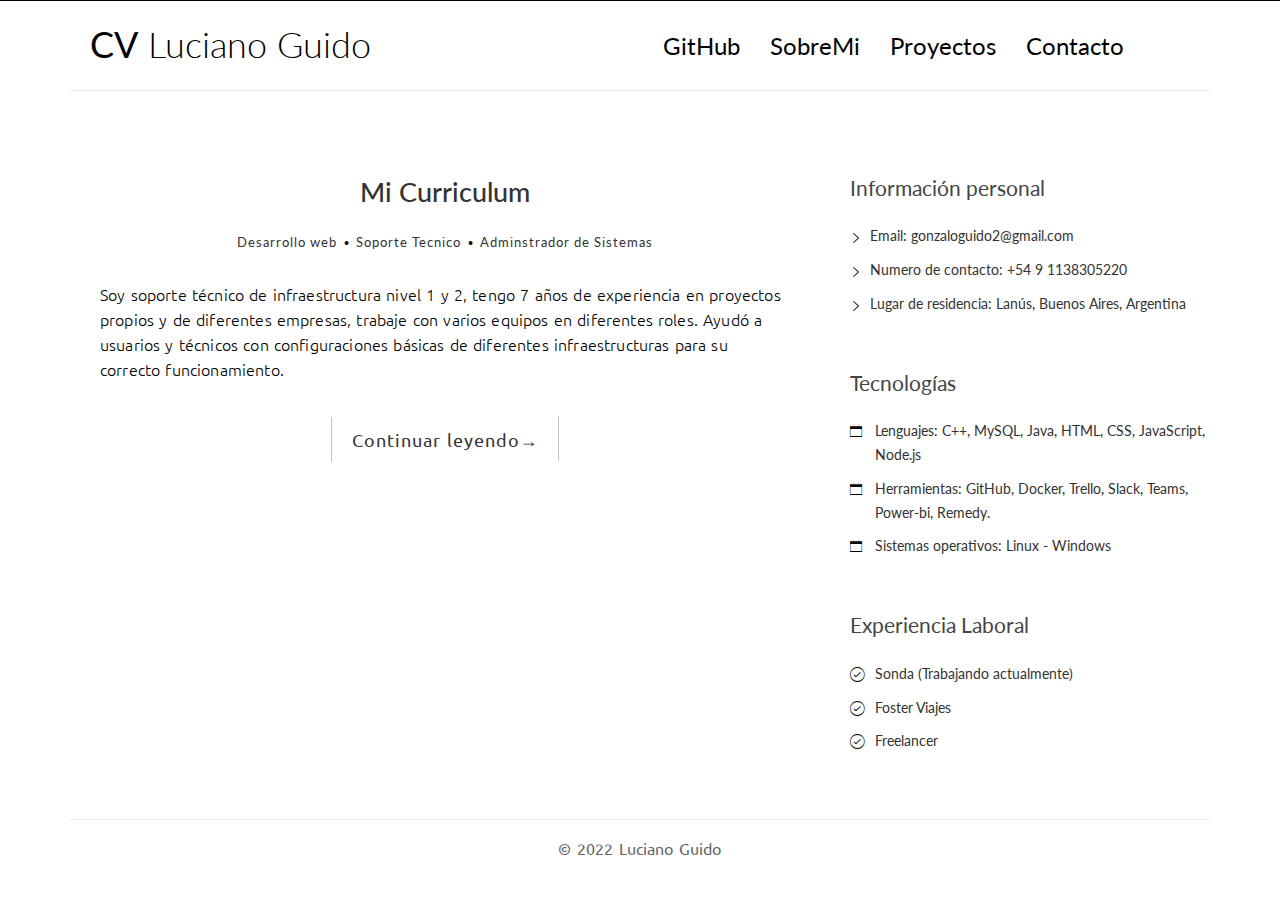
<file: index.html>
<!DOCTYPE html>
<html>
	<head>
		<title>CV LGG</title>

		<!-- meta -->
		<meta charset="UTF-8">
	    <meta name="viewport" content="width=device-width, initial-scale=1">

	    <!-- css -->
		<link rel="stylesheet" href="css/bootstrap.min.css">
		<link rel="stylesheet" href="css/ionicons.min.css">
		<link rel="stylesheet" href="css/pace.css">
	    <link rel="stylesheet" href="css/custom.css">

	    <!-- js -->
	    <script src="js/jquery-2.1.3.min.js"></script>
	    <script src="js/bootstrap.min.js"></script>
	    <script src="js/pace.min.js"></script>
	    <script src="js/modernizr.custom.js"></script>
	</head>

	<body>
		<div class="container">	
			<header id="site-header">
				<div class="row">
					<div class="col-md-4 col-sm-5 col-xs-8">
						<div class="logo">
							<h1><a href="index.html"><b>CV</b> Luciano Guido</a></h1>
						</div>
					</div><!-- col-md-4 -->
					<div class="col-md-8 col-sm-7 col-xs-4">
						<nav class="main-nav" role="navigation">
							<div class="navbar-header">
  								<button type="button" id="trigger-overlay" class="navbar-toggle">
    								<span class="ion-navicon"></span>
  								</button>
							</div>

							<div class="collapse navbar-collapse" id="bs-example-navbar-collapse-1">
  								<ul class="nav navbar-nav navbar-right">
    								<li class="cl-effect-11"><a href="https://github.com/gon-alt" data-hover="GitHub"><b>GitHub</b></a></li>
    								<li class="cl-effect-11"><a href="about.html" data-hover="SobreMi"><b>SobreMi</b></a></li>
    								<li class="cl-effect-11"><a href="aboutProjects.html" data-hover="Proyectos"><b>Proyectos</b></a></li>
    								<li class="cl-effect-11"><a href="contact.html" data-hover="Contacto	"><b>Contacto</b></a></li>
  								</ul>
							</div><!-- /.navbar-collapse -->
						</nav>
						<!-- <div id="header-search-box">
							<a id="search-menu" href="#"><span id="search-icon" class="ion-ios-search-strong"></span></a>
							<div id="search-form" class="search-form">
								<form role="search" method="get" id="searchform" action="#">
									<input type="search" placeholder="Search" required>
									<button type="submit"><span class="ion-ios-search-strong"></span></button>
								</form>				
							</div>
						</div>
					</div>col-md-8 -->
				</div>
			</header>
		</div>

		<div class="content-body">
			<div class="container">
				<div class="row">
					<main class="col-md-8">
						<article class="post post-1">
							<header class="entry-header">
								<h1 class="entry-title">
									<a href="https://docs.google.com/document/d/1JE4OhmYmUxT4Vm6RSv_ItswEszJUUkCM/edit">Mi Curriculum </a>
								</h1>
								<div class="entry-meta">
									<span class="post-category"><a href="#">Desarrollo web</a></span>
														
									<span class="post-author"><a href="#">Soporte Tecnico</a></span>
			
									<span class="comments-link"><a href="#">Adminstrador de Sistemas</a></span>
								</div>
							</header>
							<div class="entry-content clearfix">
								<p>Soy soporte técnico de infraestructura nivel 1 y 2, tengo 7 años de experiencia en proyectos propios y de diferentes empresas, trabaje con varios equipos en diferentes roles. 
									Ayudó a usuarios y técnicos con configuraciones básicas de diferentes infraestructuras para su correcto funcionamiento.</p>
								<div class="read-more cl-effect-14">
									<a href="about.html" class="more-link">Continuar leyendo<span class="meta-nav">→</span></a>
								</div>
							</div>
						</article>

						<!-- <article class="post post-2">
							<header class="entry-header">
								<h1 class="entry-title">
									<a href="single.html">Adaptive Vs. Responsive Layouts And Optimal Text Readability</a>
								</h1>
								<div class="entry-meta">
									<span class="post-category"><a href="#">Web Design</a></span>
			
									<span class="post-date"><a href="#"><time class="entry-date" datetime="2012-11-09T23:15:57+00:00">February 2, 2013</time></a></span>
			
									<span class="post-author"><a href="#">Albert Einstein</a></span>
			
									<span class="comments-link"><a href="#">4 Comments</a></span>
								</div>
							</header>
							<div class="entry-content clearfix">
								<p>Responsive web design offers us a way forward, finally allowing us to design for the ebb and flow of things. There are many variations of passages of Lorem Ipsum available, but the majority have suffered alteration in some form, by injected humour, or randomised words which don’t look even slightly.</p>
								<div class="read-more cl-effect-14">
									<a href="single.html" class="more-link">Continue reading <span class="meta-nav">→</span></a>
								</div>
							</div>
						</article> -->
						
					</main>
					<aside class="col-md-4">
						<div class="widget widget-recent-posts">		
							<h3 class="widget-title"><b>Información personal</b></h3>		
							<ul>
								<li>
									<a href="#">Email: gonzaloguido2@gmail.com</a>
								</li>
								<li>
									<a href="https://api.whatsapp.com/send/?phone=5491138305220&text=Hola%21+Estoy+interesado+en+tu+servicio&app_absent=0">Numero de contacto: +54 9 1138305220</a>
								</li>
								<li>
									<a href="https://www.google.com/maps/place/Lan%C3%BAs,+Provincia+de+Buenos+Aires/@-34.6659447,-58.4437744,12z/data=!4m5!3m4!1s0x95bccd2194f3cfb7:0x8c054a901d575260!8m2!3d-34.7015657!4d-58.4014484">Lugar de residencia: Lanús, Buenos Aires, Argentina</a>
								</li>
							</ul>
						</div>
						<div class="widget widget-archives">		
							<h3 class="widget-title"><b>Tecnologías</b></h3>		
							<ul>
								<li>
									<a href="#">Lenguajes:  C++,  MySQL, Java, HTML, CSS, JavaScript, Node.js</a>
								</li>
								<li>
									<a href="#">Herramientas: GitHub, Docker, Trello, Slack, Teams, Power-bi, Remedy.</a>
								</li>
								<li>
									<a href="#">Sistemas operativos: Linux - Windows</a>
								</li>
							</ul>
						</div>

						<div class="widget widget-category">		
							<h3 class="widget-title"><b>Experiencia Laboral</b></h3>		
							<ul>
								<li>
									<a href="https://sonda.com/">Sonda (Trabajando actualmente)</a>
								</li>
								<li>
									<a href="https://fosterviajes.tur.ar/">Foster Viajes</a>
								</li>
								<li>
									<a href="https://github.com/gon-alt">Freelancer</a>
								</li>
							</ul>
						</div>
					</aside>
				</div>
			</div>
		</div>
		<footer id="site-footer">
			<div class="container">
				<div class="row">
					<div class="col-md-12">
						<p class="copyright">&copy; 2022 <b>Luciano Guido</b></p>
					</div>
				</div>
			</div>
		</footer>

		<!-- Mobile Menu -->
		<div class="overlay overlay-hugeinc">
			<button type="button" class="overlay-close"><span class="ion-ios-close-empty"></span></button>
			<nav>
				<ul>
					<li><a href="https://github.com/gon-alt">GitHub</a></li>
					<li><a href="about.html">SobreMi</a></li>
					<li><a href="aboutProjects.html">Proyectos</a></li>
					<li><a href="contact.html">Contactos</a></li>
				</ul>
			</nav>
		</div>

		<script src="js/script.js"></script>

	</body>
</html>
</file>
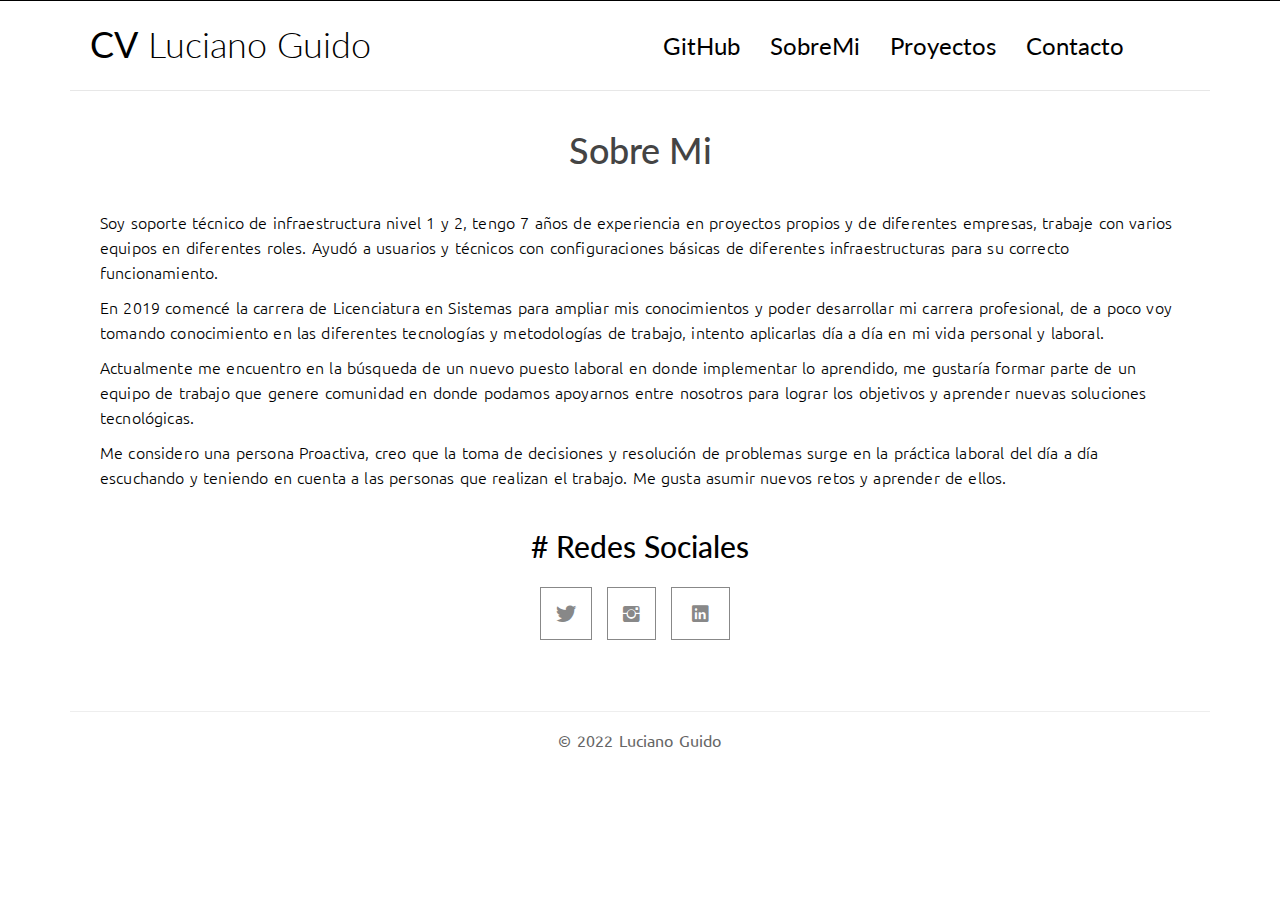
<file: about.html>
<!DOCTYPE html>
<html>
	<head>
		<title>CV LGG</title>

		<!-- meta -->
		<meta charset="UTF-8">
	    <meta name="viewport" content="width=device-width, initial-scale=1">

	    <!-- css -->
		<link rel="stylesheet" href="css/bootstrap.min.css">
		<link rel="stylesheet" href="css/ionicons.min.css">
		<link rel="stylesheet" href="css/pace.css">
	    <link rel="stylesheet" href="css/custom.css">

	    <!-- js -->
	    <script src="js/jquery-2.1.3.min.js"></script>
	    <script src="js/bootstrap.min.js"></script>
	    <script src="js/pace.min.js"></script>
	    <script src="js/modernizr.custom.js"></script>
		
	</head>

	<body>
		<div class="container">	
			<header id="site-header">
				<div class="row">
					<div class="col-md-4 col-sm-5 col-xs-8">
						<div class="logo">
							<h1><a href="index.html"><b>CV</b> Luciano Guido</a></h1>
						</div>
					</div><!-- col-md-4 -->
					<div class="col-md-8 col-sm-7 col-xs-4">
						<nav class="main-nav" role="navigation">
							<div class="navbar-header">
  								<button type="button" id="trigger-overlay" class="navbar-toggle">
    								<span class="ion-navicon"></span>
  								</button>
							</div>

							<div class="collapse navbar-collapse" id="bs-example-navbar-collapse-1">
  								<ul class="nav navbar-nav navbar-right">
    								<li class="cl-effect-11"><a href="https://github.com/gon-alt" data-hover="GitHub"><b>GitHub</b></a></li>
    								<li class="cl-effect-11"><a href="about.html" data-hover="SobreMi"><b>SobreMi</b></a></li>
    								<li class="cl-effect-11"><a href="aboutProjects.html" data-hover="Proyectos"><b>Proyectos</b></a></li>
    								<li class="cl-effect-11"><a href="contact.html" data-hover="Contacto	"><b>Contacto</b></a></li>
  								</ul>
							</div><!-- /.navbar-collapse -->
						</nav>
						<!-- <div id="header-search-box">
							<a id="search-menu" href="#"><span id="search-icon" class="ion-ios-search-strong"></span></a>
							<div id="search-form" class="search-form">
								<form role="search" method="get" id="searchform" action="#">
									<input type="search" placeholder="Search" required>
									<button type="submit"><span class="ion-ios-search-strong"></span></button>
								</form>				
							</div>
						</div>
					</div>col-md-8 -->
				</div>
			</header>
		</div>

		<div class="content-body">
			<div class="container">
				<div class="row">
					<main class="col-md-12">
						<h1 class="page-title">Sobre Mi</h1>
						<article class="post">
							<div class="entry-content clearfix">

								<p>Soy soporte técnico de infraestructura nivel 1 y 2, tengo 7 años de experiencia en proyectos propios y de diferentes empresas, trabaje con varios equipos en diferentes roles. Ayudó a usuarios y técnicos con configuraciones básicas de diferentes infraestructuras para su correcto funcionamiento. </p>
								<p>En 2019 comencé la carrera de Licenciatura en Sistemas para ampliar mis conocimientos y poder desarrollar mi carrera profesional, de a poco voy tomando conocimiento en las diferentes tecnologías y metodologías de trabajo, intento aplicarlas día a día en mi vida personal y laboral.</p>
								<p>Actualmente me encuentro en la búsqueda de un nuevo puesto laboral en donde implementar lo aprendido, me gustaría formar parte de un equipo de trabajo que genere comunidad en donde podamos apoyarnos entre nosotros para lograr los objetivos y aprender nuevas soluciones tecnológicas.</p>
								<p>Me considero una persona Proactiva, creo que la toma de decisiones y resolución de problemas surge en la práctica laboral del día a día escuchando y teniendo en cuenta a las personas que realizan el trabajo. Me gusta asumir nuevos retos y aprender de ellos.</p>
								<div class="height-40px"></div>
								<h2 class="title text-center"># Redes Sociales</h2>
								<ul class="social">									
									<li class="twitter"><a href="https://twitter.com/gonza_guid0"><span class="ion-social-twitter"></span></a></li>
									<li class="google-plus"><a href="https://www.instagram.com/gonza_guido/"><span class="ion-social-instagram"></span></a></li>
									<li class="tumblr"><a href="https://www.linkedin.com/in/gonzalo-guido-9254b01a2/"><span class="ion-social-linkedin"></span></a></li>
								</ul>
							</div>
						</article>
					</main>
				</div>
			</div>
		</div>
		<footer id="site-footer">
			<div class="container">
				<div class="row">
					<div class="col-md-12">
						<p class="copyright">&copy; 2022 <b>Luciano Guido</b></p>
					</div>
				</div>
			</div>
		</footer>

		<!-- Mobile Menu -->
		<div class="overlay overlay-hugeinc">
			<button type="button" class="overlay-close"><span class="ion-ios-close-empty"></span></button>
			<nav>
				<ul>
					<li><a href="https://github.com/gon-alt">GitHub</a></li>
					<li><a href="about.html">SobreMi</a></li>
					<li><a href="aboutProjects.html">Proyectos</a></li>
					<li><a href="contact.html">Contactos</a></li>
				</ul>
			</nav>
		</div>

		<script src="js/script.js"></script>
		
		
	</body>
</html>
</file>
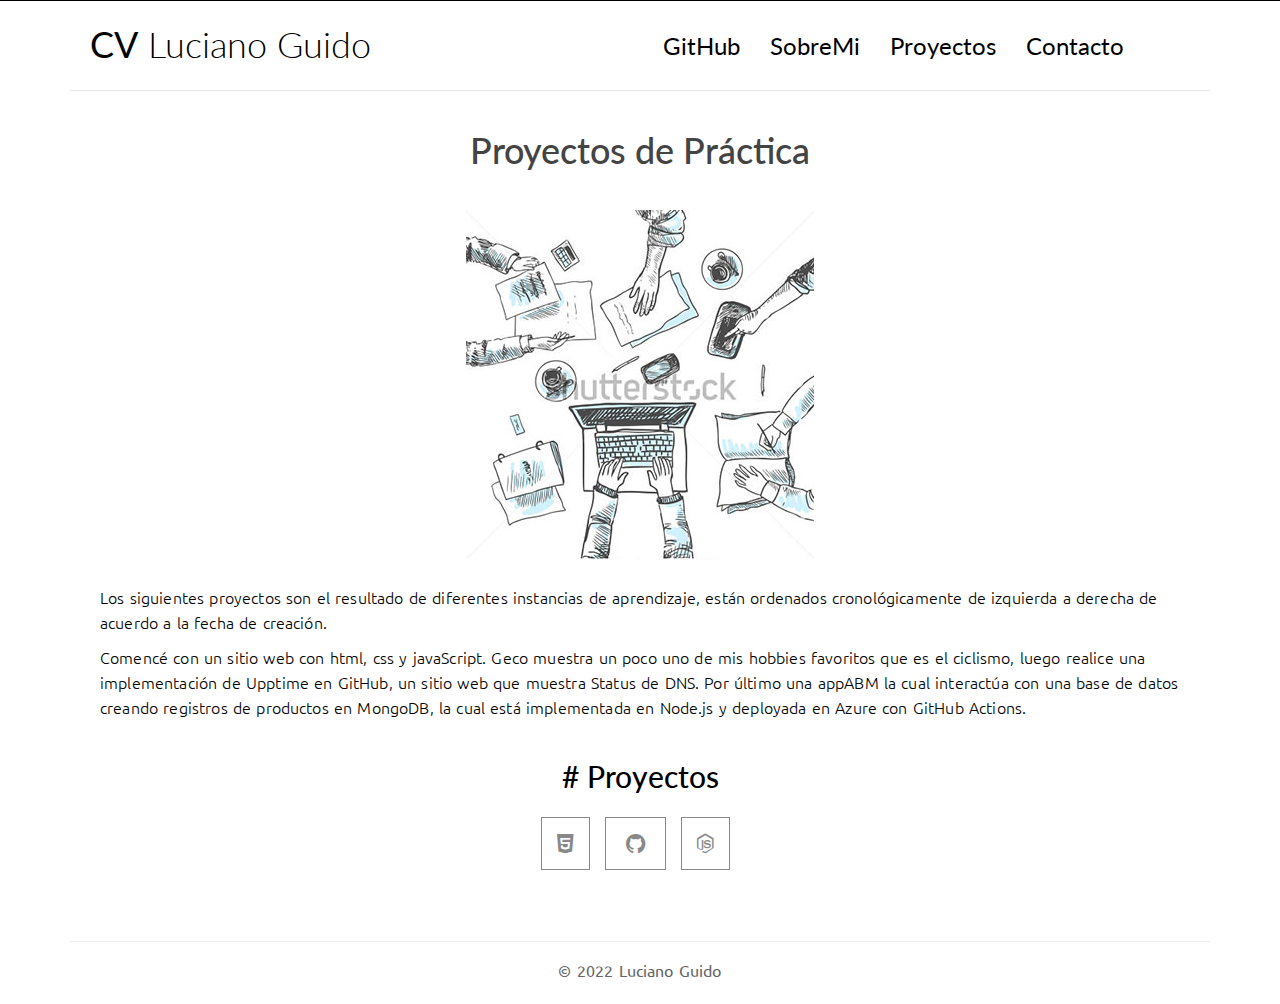
<file: aboutProjects.html>
<!DOCTYPE html>
<html>
	<head>
		<title>CV LGG</title>

		<!-- meta -->
		<meta charset="UTF-8">
	    <meta name="viewport" content="width=device-width, initial-scale=1">

	    <!-- css -->
		<link rel="stylesheet" href="css/bootstrap.min.css">
		<link rel="stylesheet" href="css/ionicons.min.css">
		<link rel="stylesheet" href="css/pace.css">
	    <link rel="stylesheet" href="css/custom.css">

	    <!-- js -->
	    <script src="js/jquery-2.1.3.min.js"></script>
	    <script src="js/bootstrap.min.js"></script>
	    <script src="js/pace.min.js"></script>
	    <script src="js/modernizr.custom.js"></script>
	</head>

	<body>
		<div class="container">	
			<header id="site-header">
				<div class="row">
					<div class="col-md-4 col-sm-5 col-xs-8">
						<div class="logo">
							<h1><a href="index.html"><b>CV</b> Luciano Guido</a></h1>
						</div>
					</div><!-- col-md-4 -->
					<div class="col-md-8 col-sm-7 col-xs-4">
						<nav class="main-nav" role="navigation">
							<div class="navbar-header">
  								<button type="button" id="trigger-overlay" class="navbar-toggle">
    								<span class="ion-navicon"></span>
  								</button>
							</div>

							<div class="collapse navbar-collapse" id="bs-example-navbar-collapse-1">
  								<ul class="nav navbar-nav navbar-right">
    								<li class="cl-effect-11"><a href="https://github.com/gon-alt" data-hover="GitHub"><b>GitHub</b></a></li>
    								<li class="cl-effect-11"><a href="about.html" data-hover="SobreMi"><b>SobreMi</b></a></li>
    								<li class="cl-effect-11"><a href="aboutProjects.html" data-hover="Proyectos"><b>Proyectos</b></a></li>
    								<li class="cl-effect-11"><a href="contact.html" data-hover="Contacto	"><b>Contacto</b></a></li>
  								</ul>
							</div><!-- /.navbar-collapse -->
						</nav>
						<!-- <div id="header-search-box">
							<a id="search-menu" href="#"><span id="search-icon" class="ion-ios-search-strong"></span></a>
							<div id="search-form" class="search-form">
								<form role="search" method="get" id="searchform" action="#">
									<input type="search" placeholder="Search" required>
									<button type="submit"><span class="ion-ios-search-strong"></span></button>
								</form>				
							</div>
						</div>
					</div>col-md-8 -->
				</div>
			</header>
		</div>

		<div class="content-body">
			<div class="container">
				<div class="row">
					<main class="col-md-12">
						<h1 class="page-title">Proyectos de Práctica</h1>
						<article class="post">
							<div class="entry-content clearfix">
								<figure class="img-responsive-center">
									<img class="img-responsive" src="img/me.jpg" alt="Developer Image">
								</figure>
								<p>Los siguientes proyectos son el resultado de diferentes instancias de aprendizaje, están ordenados cronológicamente de izquierda a derecha de acuerdo a la fecha de creación.</p>
								<p>Comencé con un sitio web con html, css y javaScript. Geco muestra un poco uno de mis hobbies favoritos que es el ciclismo, luego realice una implementación de Upptime en GitHub, un sitio web que muestra Status de DNS.
									Por último una appABM la cual interactúa con una base de datos creando registros de productos en MongoDB, la cual está implementada en Node.js y deployada en Azure con GitHub Actions.</p>
								<div class="height-40px"></div>
								<h2 class="title text-center"># Proyectos</h2>
								<ul class="social">									
									<li class="twitter"><a href="https://gon-alt.github.io/Geko/"><span class="ion-social-html5"></span></a></li>
									<li class="tumblr"><a href="https://gon-alt.github.io/estado_de_sitiosWeb/"><span class="ion-social-github"></span></a></li>
									<li class="google-plus"><a href="https://app-abm-front2.vercel.app/"><span class="ion-social-nodejs"></span></a></li>									
								</ul>
							</div>
						</article>
					</main>
				</div>
			</div>
		</div>
		<footer id="site-footer">
			<div class="container">
				<div class="row">
					<div class="col-md-12">
						<p class="copyright">&copy; 2022 <b>Luciano Guido</b></p>
					</div>
				</div>
			</div>
		</footer>

		<!-- Mobile Menu -->
		<div class="overlay overlay-hugeinc">
			<button type="button" class="overlay-close"><span class="ion-ios-close-empty"></span></button>
			<nav>
				<ul>
					<li><a href="https://github.com/gon-alt">GitHub</a></li>
					<li><a href="about.html">SobreMi</a></li>
					<li><a href="aboutProjects.html">Proyectos</a></li>
					<li><a href="contact.html">Contactos</a></li>
				</ul>
			</nav>
		</div>

		<script src="js/script.js"></script>
		
	</body>
</html>
</file>
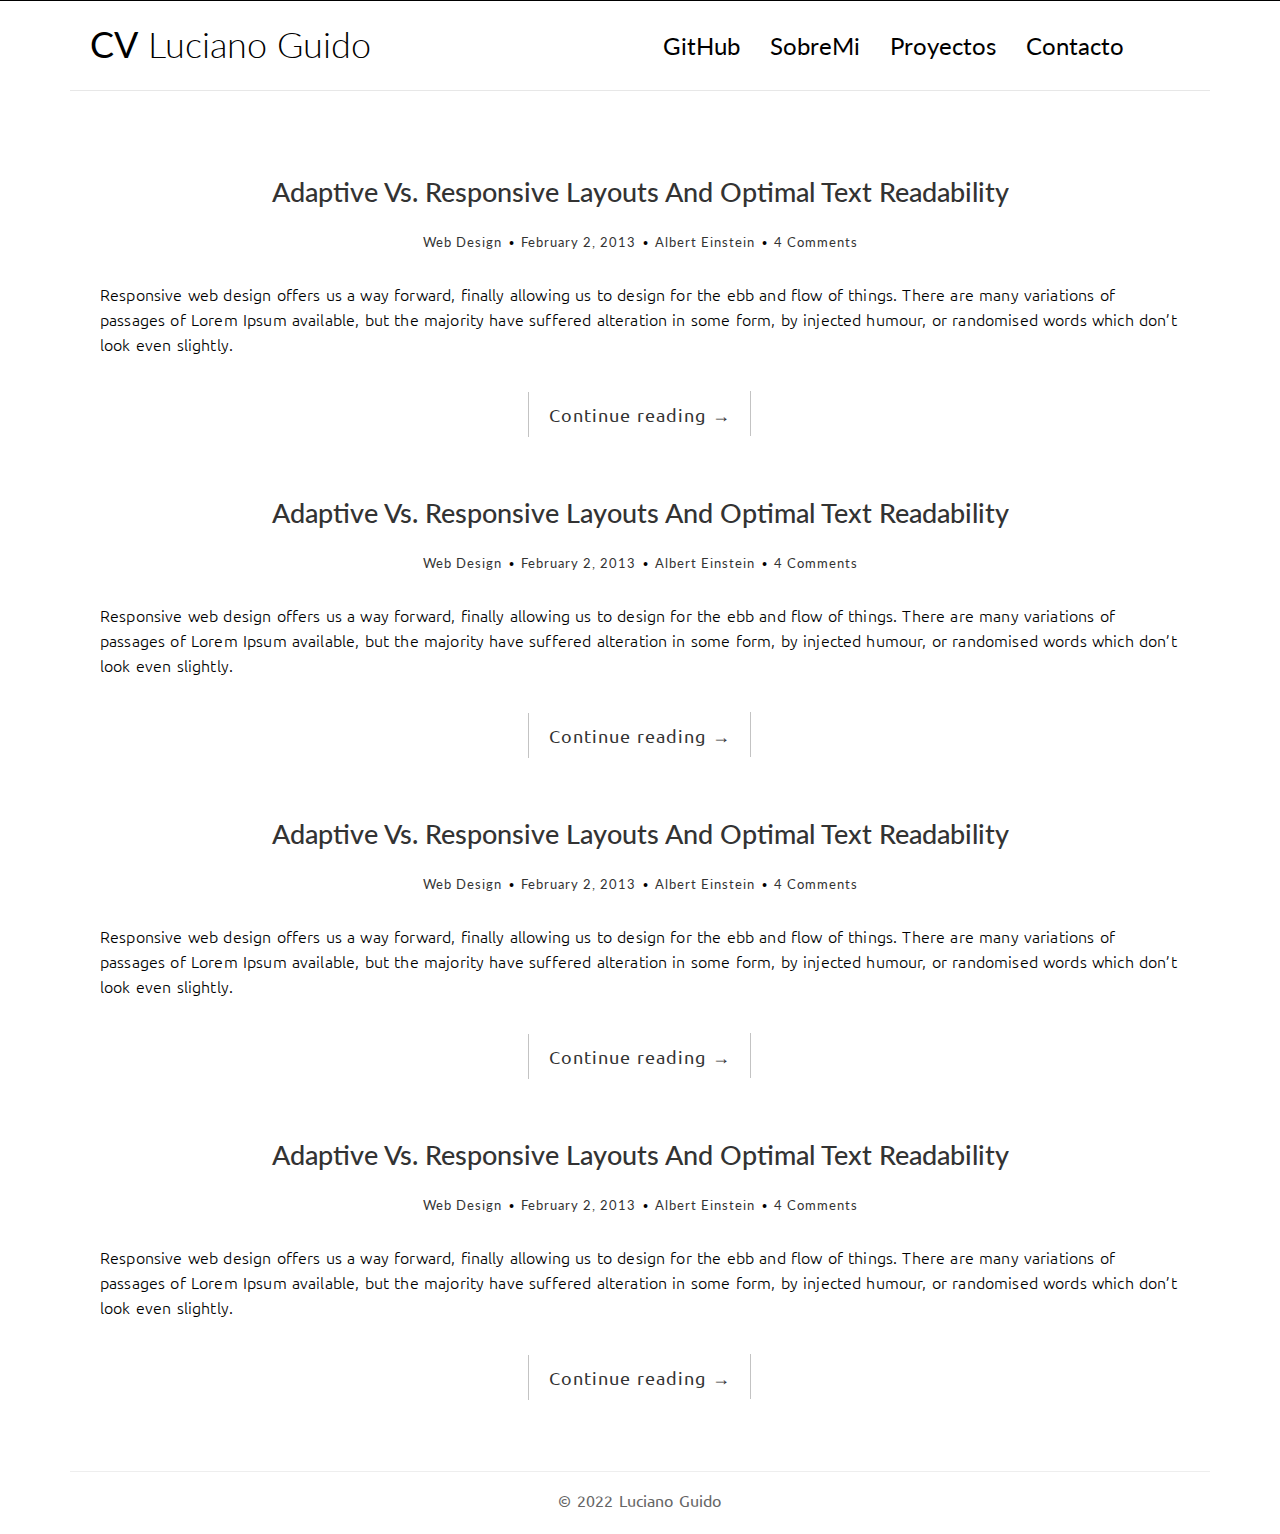
<file: full-width.html>
<!DOCTYPE html>
<html>
	<head>
		<title>CV LGG</title>

		<!-- meta -->
		<meta charset="UTF-8">
	    <meta name="viewport" content="width=device-width, initial-scale=1">

	    <!-- css -->
		<link rel="stylesheet" href="css/bootstrap.min.css">
		<link rel="stylesheet" href="css/ionicons.min.css">
		<link rel="stylesheet" href="css/pace.css">
	    <link rel="stylesheet" href="css/custom.css">

	    <!-- js -->
	    <script src="js/jquery-2.1.3.min.js"></script>
	    <script src="js/bootstrap.min.js"></script>
	    <script src="js/pace.min.js"></script>
	    <script src="js/modernizr.custom.js"></script>
	</head>

	<body>
		<div class="container">	
			<header id="site-header">
				<div class="row">
					<div class="col-md-4 col-sm-5 col-xs-8">
						<div class="logo">
							<h1><a href="index.html"><b>CV</b> Luciano Guido</a></h1>
						</div>
					</div><!-- col-md-4 -->
					<div class="col-md-8 col-sm-7 col-xs-4">
						<nav class="main-nav" role="navigation">
							<div class="navbar-header">
  								<button type="button" id="trigger-overlay" class="navbar-toggle">
    								<span class="ion-navicon"></span>
  								</button>
							</div>

							<div class="collapse navbar-collapse" id="bs-example-navbar-collapse-1">
  								<ul class="nav navbar-nav navbar-right">
    								<li class="cl-effect-11"><a href="https://github.com/gon-alt" data-hover="GitHub"><b>GitHub</b></a></li>
    								<li class="cl-effect-11"><a href="about.html" data-hover="SobreMi"><b>SobreMi</b></a></li>
    								<li class="cl-effect-11"><a href="aboutProjects.html" data-hover="Proyectos"><b>Proyectos</b></a></li>
    								<li class="cl-effect-11"><a href="contact.html" data-hover="Contacto	"><b>Contacto</b></a></li>
  								</ul>
							</div><!-- /.navbar-collapse -->
						</nav>
						<!-- <div id="header-search-box">
							<a id="search-menu" href="#"><span id="search-icon" class="ion-ios-search-strong"></span></a>
							<div id="search-form" class="search-form">
								<form role="search" method="get" id="searchform" action="#">
									<input type="search" placeholder="Search" required>
									<button type="submit"><span class="ion-ios-search-strong"></span></button>
								</form>				
							</div>
						</div>
					</div>col-md-8 -->
				</div>
			</header>
		</div>

		<div class="content-body">
			<div class="container">
				<div class="row">
					<main class="col-md-12">
						<article class="post post-1">
							<header class="entry-header">
								<h1 class="entry-title">
									<a href="single.html">Adaptive Vs. Responsive Layouts And Optimal Text Readability</a>
								</h1>
								<div class="entry-meta">
									<span class="post-category"><a href="#">Web Design</a></span>
			
									<span class="post-date"><a href="#"><time class="entry-date" datetime="2012-11-09T23:15:57+00:00">February 2, 2013</time></a></span>
			
									<span class="post-author"><a href="#">Albert Einstein</a></span>
			
									<span class="comments-link"><a href="">4 Comments</a></span>
								</div>
							</header>
							<div class="entry-content clearfix">
								<p>Responsive web design offers us a way forward, finally allowing us to design for the ebb and flow of things. There are many variations of passages of Lorem Ipsum available, but the majority have suffered alteration in some form, by injected humour, or randomised words which don’t look even slightly.</p>
								<div class="read-more cl-effect-14">
									<a href="#" class="more-link">Continue reading <span class="meta-nav">→</span></a>
								</div>
							</div>
						</article>

						<article class="post post-2">
							<header class="entry-header">
								<h1 class="entry-title">
									<a href="single.html">Adaptive Vs. Responsive Layouts And Optimal Text Readability</a>
								</h1>
								<div class="entry-meta">
									<span class="post-category"><a href="#">Web Design</a></span>
			
									<span class="post-date"><a href="#"><time class="entry-date" datetime="2012-11-09T23:15:57+00:00">February 2, 2013</time></a></span>
			
									<span class="post-author"><a href="#">Albert Einstein</a></span>
			
									<span class="comments-link"><a href="#">4 Comments</a></span>
								</div>
							</header>
							<div class="entry-content clearfix">
								<p>Responsive web design offers us a way forward, finally allowing us to design for the ebb and flow of things. There are many variations of passages of Lorem Ipsum available, but the majority have suffered alteration in some form, by injected humour, or randomised words which don’t look even slightly.</p>
								<div class="read-more cl-effect-14">
									<a href="#" class="more-link">Continue reading <span class="meta-nav">→</span></a>
								</div>
							</div>
						</article>

						<article class="post post-3">
							<header class="entry-header">
								<h1 class="entry-title">
									<a href="single.html">Adaptive Vs. Responsive Layouts And Optimal Text Readability</a>
								</h1>
								<div class="entry-meta">
									<span class="post-category"><a href="#" rel="category tag">Web Design</a></span>
			
									<span class="post-date"><a href="#"><time class="entry-date" datetime="2012-11-09T23:15:57+00:00">February 2, 2013</time></a></span>
			
									<span class="post-author"><a href="#">Albert Einstein</a></span>
			
									<span class="comments-link"><a href="#">4 Comments</a></span>
								</div>
							</header>
							<div class="entry-content clearfix">
								<p>Responsive web design offers us a way forward, finally allowing us to design for the ebb and flow of things. There are many variations of passages of Lorem Ipsum available, but the majority have suffered alteration in some form, by injected humour, or randomised words which don’t look even slightly.</p>
								<div class="read-more cl-effect-14">
									<a href="#" class="more-link">Continue reading <span class="meta-nav">→</span></a>
								</div>
							</div>
						</article>

						<article class="post post-4">
							<header class="entry-header">
								<h1 class="entry-title">
									<a href="single.html">Adaptive Vs. Responsive Layouts And Optimal Text Readability</a>
								</h1>
								<div class="entry-meta">
									<span class="post-category"><a href="#" rel="category tag">Web Design</a></span>
			
									<span class="post-date"><a href="#"><time class="entry-date" datetime="2012-11-09T23:15:57+00:00">February 2, 2013</time></a></span>
			
									<span class="post-author"><a href="#">Albert Einstein</a></span>
			
									<span class="comments-link"><a href="#">4 Comments</a></span>
								</div>
							</header>
							<div class="entry-content clearfix">
								<p>Responsive web design offers us a way forward, finally allowing us to design for the ebb and flow of things. There are many variations of passages of Lorem Ipsum available, but the majority have suffered alteration in some form, by injected humour, or randomised words which don’t look even slightly.</p>
								<div class="read-more cl-effect-14">
									<a href="#" class="more-link">Continue reading <span class="meta-nav">→</span></a>
								</div>
							</div>
						</article>
					</main>
				</div>
			</div>
		</div>
		<footer id="site-footer">
			<div class="container">
				<div class="row">
					<div class="col-md-12">
						<p class="copyright">&copy; 2022 <b>Luciano Guido</b></p>
					</div>
				</div>
			</div>
		</footer>

		<!-- Mobile Menu -->
		<div class="overlay overlay-hugeinc">
			<button type="button" class="overlay-close"><span class="ion-ios-close-empty"></span></button>
			<nav>
				<ul>
					<li><a href="https://github.com/gon-alt">GitHub</a></li>
					<li><a href="about.html">SobreMi</a></li>
					<li><a href="aboutProjects.html">Proyectos</a></li>
					<li><a href="contact.html">Contactos</a></li>
				</ul>
			</nav>
		</div>

		<script src="js/script.js"></script>

	</body>
</html>
</file>
<file: css/pace.css>
.pace .pace-progress {
  background: #000;
  position: fixed;
  z-index: 2000;
  top: 0;
  left: 0;
  height: 1px;
  transition: width 1s;
}

.pace-inactive {
  display: none;
}


img.btn-whatsapp {
display: block !important;
position: fixed;
z-index: 9999999;
bottom: 20px;
right: 20px;
cursor: pointer;
border-radius:100px !important;
}
img.btn-whatsapp:hover{
border-radius:100px !important;
-webkit-box-shadow: 0px 0px 15px 0px rgba(7,94,84,1); 
-moz-box-shadow: 0px 0px 15px 0px rgba(7,94,84,1);
box-shadow: 0px 0px 15px 0px rgba(7,94,84,1);
transition-duration: 1s;
}
</file>
<file: css/custom.css>
/*
Theme Name: Black & White
Theme URI: http://themewagon.com/demo/Black-And-White/
Author: ThemeWagon
Author URI: http://themewagon.com/
Description: Minimal Blogging Theme
Version: 1.0
License: GNU General Public License v3 or later
License URI: http://www.gnu.org/licenses/gpl-3.0.html
Tags: black, white, two-columns, right-sidebar, responsive-layout, accessibility-ready
Text Domain: blackandwhite
*/


/**
 * Table of Contents
 *
 * 1.0 - Google Font
 * 2.0 - General Elements
 * 3.0 - Site Header
 *   3.1 - Logo
 *   3.2 - Main Navigation
 *     3.2.1 - Main Nav CSS 3 Hover Effect
 * 4.0 - Home/Blog
 *   4.1 - Read More Button CSS 3 style
 * 5.0 - Widget
 * 6.0 - Footer
 * 7.0 - Header Search Bar
 * 8.0 - Mobile Menu
 * 9.0 - Contact Page Social
 * 10.0 - Contact Form
 * 11.0 - Media Query
 */

/**
 * 1.0 - Google Font
 */


@import url(http://fonts.googleapis.com/css?family=Lato:300,400);
@import url(http://fonts.googleapis.com/css?family=Ubuntu:300,400);

/**
 * 2.0 - General Elements
 */

* {outline: none;}

h1, 
h2, 
h3, 
h4, 
h5, 
h6 { 
	margin-top: 0;
}

b {
	font-weight: 400;
}

a {
	color: #333;
}

a:hover, a:focus {
	text-decoration: none; 
	color: #000;
}

::selection {
	background-color: #eee;
}

body {
	color: #444;
	font-family: 'Lato', sans-serif;
}

p {
	font-family: 'Ubuntu', sans-serif;
	word-spacing: 1px;
	letter-spacing: 0.01em;
	font-size: 16px;
	line-height: 25px;
}

#single p,
#page p {
	margin-bottom: 25px;
}

.page-title {
	text-align: center;
}
h1.entry-title a:hover {
	color: gray;
}

.title {
	margin-bottom: 30px;
}

figure {
	margin-bottom: 25px;
}

.img-responsive-center img {
	margin: 0 auto;
}

.height-40px {
	margin-bottom: 40px;
}

/**
 * 3.0 - Site Header
 */

#site-header {
	background-color: #FFF;
	padding: 25px 20px;
	margin-bottom: 40px;
	border-bottom: 1px solid #e7e7e7;
}

/**
 * 3.1 - Logo
 */

.logo h1 a {
    color: #000;
}

.logo h1 a:hover {
    text-decoration: none;
    border-bottom: none;
}

.logo h1 {
	margin: 0;
	font-family: 'Lato', sans-serif;
	font-weight: 300;
}

/**
 * 3.2 - Main Navigation
 */

.main-nav {
	margin-top: 11px;
	max-width: 95%;
}

.main-nav a {
	color: #000000 !important;
	padding: 0 0 5px 0 !important;
	margin-right: 30px;
	font-family: 'Lato', sans-serif;
	font-weight: 300;
	font-size: 24px;
}

.main-nav a:active,
.main-nav a:focus,
.main-nav a:hover {
	background-color: transparent !important;
	border-bottom: 0;
}

.navbar-toggle {
    margin: 0;
    border: 0;
    padding: 0;
    margin-right: 25px;
}

.navbar-toggle span {
    font-size: 2em;
    color: #000;
}

/**
 * 3.2.1 - Main Nav CSS 3 Hover Effect
 */

.cl-effect-11 a {
	padding: 10px 0;
	color: #0972b4;
	text-shadow: none;
} 

.cl-effect-11 a::before {
	position: absolute;
	top: 0;
	left: 0;
	overflow: hidden;
	padding: 0 0 5px 0 !important;
	max-width: 0;
	border-bottom: 1px solid #000;
	color: #000;
	content: attr(data-hover);
	-webkit-transition: max-width 0.5s;
	-moz-transition: max-width 0.5s;
	transition: max-width 0.5s;
}

.cl-effect-11 a:hover::before,
.cl-effect-11 a:focus::before {
	max-width: 100%;
}

/**
 * 4.0 - Home/Blog
 */

.content-body {
	padding-bottom: 4em;
}

.post {
	background: #fff;
	padding: 30px 30px 0;
}

.entry-title {
	text-align: center;
	font-size: 1.9em;
	margin-bottom: 20px;
	line-height: 1.6;
	padding: 10px 20px 0;
}

.entry-meta {
	text-align: center;
	color: #DDDDDD;
	font-size: 13px;
	letter-spacing: 1px;
	margin-bottom: 30px;
}

.entry-content {
	font-size: 18px;
	line-height: 1.9;
	font-weight: 300;
	color: #000;
}

.post-category,
.post-date,
.post-author {
	position: relative;
	padding-right: 15px;
}

.post-category::after,
.post-date::after,
.post-author::after {
	position: absolute;
	content: '.';
	color: #000;
	font-size: 30px;
	top: -22px;
	right: 1px;
}

/**
 * 4.1 - Read More Button CSS 3 style
 */

.read-more {
	font-family: 'Ubuntu', sans-serif;
	font-weight: 400;
	word-spacing: 1px;
	letter-spacing: 0.01em;
	text-align: center;
	margin-top: 20px;
}

.cl-effect-14 a {
	padding: 0 20px;
	height: 45px;
	line-height: 45px;
	position: relative;
	display: inline-block;
	margin: 15px 25px;
	letter-spacing: 1px;
	font-weight: 400;
	text-shadow: 0 0 1px rgba(255,255,255,0.3);
}

.cl-effect-14 a::before,
.cl-effect-14 a::after {
	position: absolute;
	width: 45px;
	height: 1px;
	background: #C3C3C3;
	content: '';
	-webkit-transition: all 0.3s;
	-moz-transition: all 0.3s;
	transition: all 0.3s;
	pointer-events: none;
}

.cl-effect-14 a::before {
	top: 0;
	left: 0;
	-webkit-transform: rotate(90deg);
	-moz-transform: rotate(90deg);
	transform: rotate(90deg);
	-webkit-transform-origin: 0 0;
	-moz-transform-origin: 0 0;
	transform-origin: 0 0;
}

.cl-effect-14 a::after {
	right: 0;
	bottom: 0;
	-webkit-transform: rotate(90deg);
	-moz-transform: rotate(90deg);
	transform: rotate(90deg);
	-webkit-transform-origin: 100% 0;
	-moz-transform-origin: 100% 0;
	transform-origin: 100% 0;
}

.cl-effect-14 a:hover::before,
.cl-effect-14 a:hover::after,
.cl-effect-14 a:focus::before,
.cl-effect-14 a:focus::after {
	background: #000;
}

.cl-effect-14 a:hover::before,
.cl-effect-14 a:focus::before {
	left: 50%;
	-webkit-transform: rotate(0deg) translateX(-50%);
	-moz-transform: rotate(0deg) translateX(-50%);
	transform: rotate(0deg) translateX(-50%);
}

.cl-effect-14 a:hover::after,
.cl-effect-14 a:focus::after {
	right: 50%;
	-webkit-transform: rotate(0deg) translateX(50%);
	-moz-transform: rotate(0deg) translateX(50%);
	transform: rotate(0deg) translateX(50%);
}


/**
 * 5.0 - Widget
 */

.widget {
    background: #fff;  
    padding: 30px 0 0;  
}

.widget-title {  
	font-size: 1.5em;  
	margin-bottom: 20px;  
	line-height: 1.6;  
	padding: 10px 0 0;
	font-weight: 400;
}

.widget-recent-posts ul {
    padding: 0;
    margin: 0;
    padding-left: 20px;
}

.widget-recent-posts ul li {
    list-style-type: none;
    position: relative;
    line-height: 170%;
    margin-bottom: 10px;
}

.widget-recent-posts ul li::before {
    content: '\f3d3';
    font-family: "Ionicons";
    position: absolute;
    left: -17px;
    top: 3px;
    font-size: 16px;
    color: #000;
}

.widget-archives ul {
    padding: 0;
    margin: 0;
    padding-left: 25px;
}

.widget-archives ul li {
    list-style-type: none;
    position: relative;
    line-height: 170%;
    margin-bottom: 10px;
}

.widget-archives ul li::before {
    content: '\f3f3';
    font-family: "Ionicons";
    position: absolute;
    left: -25px;
    top: 1px;
    font-size: 16px;
    color: #000;
}

.widget-category ul {
    padding: 0;
    margin: 0;
    padding-left: 25px;
}

.widget-category ul li {
    list-style-type: none;
    position: relative;
    line-height: 170%;
    margin-bottom: 10px;
}

.widget-category ul li::before {
    content: '\f3fe';
    font-family: "Ionicons";
    position: absolute;
    left: -25px;
    top: 1px;
    font-size: 18px;
    color: #000;
}

/**
 * 6.0 - Footer
 */

#site-footer {
	padding-top: 10px;
	padding: 0 0 1.5em 0;
}

.copyright {
	text-align: center;
	padding-top: 1em;
	margin: 0;
	border-top: 1px solid #eee;
	color: #666;
}

/**
 * 7.0 - Header Search Bar
 */

#header-search-box {
	position: absolute;
	right: 38px;
	top: 8px;
}

.search-form {
	display: none;
	width: 25%;
	position: absolute;
	min-width: 200px;
	right: -6px;
	top: 33px;
}

#search-menu span {
	font-size: 20px;
}

#searchform {
    position: relative;
	border: 1px solid #ddd;
	min-height: 42px;
}

#searchform input[type=search] {
	width: 100%;
	border: none;
	position: absolute;
	left: 0;
	padding: 10px 30px 10px 10px;
	z-index: 99;
}

#searchform button {
	position: absolute;
	right: 6px;
	top: 4px;
	z-index: 999;
	background: transparent;
	border: 0;
	padding: 0;
}

#searchform button span {
	font-size: 22px;
}

#search-menu span.ion-ios-close-empty {
    font-size: 40px;
    line-height: 0;
    position: relative;
    top: -6px;
}

/**
 * 8.0 - Mobile Menu
 */

.overlay {
	position: fixed;
	width: 100%;
	height: 100%;
	top: 0;
	left: 0;
	background: #fff;
}

.overlay .overlay-close {
	position: absolute;
	right: 25px;
	top: 10px;
	padding: 0;
	overflow: hidden;
	border: none;
	color: transparent;
	background-color: transparent;
	z-index: 100;
}

.overlay-hugeinc.open .ion-ios-close-empty {
    color: #000;
    font-size: 50px;
}

.overlay nav {
	text-align: center;
	position: relative;
	top: 50%;
	height: 60%;
	font-size: 54px;
	-webkit-transform: translateY(-50%);
	transform: translateY(-50%);
}

.overlay ul {
	list-style: none;
	padding: 0;
	margin: 0 auto;
	display: inline-block;
	height: 100%;
	position: relative;
}

.overlay ul li {
	display: block;
	height: 20%;
	height: calc(100% / 5);
	min-height: 54px;
}

.overlay ul li a {
	font-weight: 300;
	display: block;
	-webkit-transition: color 0.2s;
	transition: color 0.2s;
}

.overlay ul li a:hover,
.overlay ul li a:focus {
	color: #000;
}

.overlay-hugeinc {
	opacity: 0;
	visibility: hidden;
	-webkit-transition: opacity 0.5s, visibility 0s 0.5s;
	transition: opacity 0.5s, visibility 0s 0.5s;
}

.overlay-hugeinc.open {
	opacity: 1;
	visibility: visible;
	-webkit-transition: opacity 0.5s;
	transition: opacity 0.5s;
}

.overlay-hugeinc nav {
	-webkit-perspective: 1200px;
	perspective: 1200px;
}

.overlay-hugeinc nav ul {
	opacity: 0.4;
	-webkit-transform: translateY(-25%) rotateX(35deg);
	transform: translateY(-25%) rotateX(35deg);
	-webkit-transition: -webkit-transform 0.5s, opacity 0.5s;
	transition: transform 0.5s, opacity 0.5s;
}

.overlay-hugeinc.open nav ul {
	opacity: 1;
	-webkit-transform: rotateX(0deg);
	transform: rotateX(0deg);
}

.overlay-hugeinc.close nav ul {
	-webkit-transform: translateY(25%) rotateX(-35deg);
	transform: translateY(25%) rotateX(-35deg);
}

/**
 * 9.0 - Contact Page Social
 */

.social {
    list-style-type: none;
    padding: 0;
    margin: 0;
    text-align: center;
}

.social li {
    display: inline-block;
    margin-right: 10px;
    margin-bottom: 20px;
}

.social li a {
	border: 1px solid #888;
	font-size: 22px;
	color: #888;
	transition: all 0.3s ease-in;
}

.social li a:hover {
	background-color: #333;
	color: #fff;
}

.facebook a {
	padding: 12px 21px;
}

.twitter a {
    padding: 12px 15px;
}

.google-plus a {
    padding: 12px 15px;
}

.tumblr a {
	padding: 12px 20px;
}

/**
 * 10.0 - Contact Form
 */

.contact-form input {
	border: 1px solid #aaa;
	margin-bottom: 15px;
	width: 100%;
	padding: 15px 15px;
	font-size: 16px;
	line-height: 100%;
	transition: 0.4s border-color linear;
}

.contact-form textarea {
	border: 1px solid #aaa;
	margin-bottom: 15px;
	width: 100%;
	padding: 15px 15px;
	font-size: 16px;
	line-height: 20px !important;
	min-height: 183px;
	transition: 0.4s border-color linear;
}

.contact-form input:focus,
.contact-form textarea:focus {
	border-color: #666;
}

.btn-send {
	background: none;
	border: 1px solid #aaa;
	cursor: pointer;
	padding: 25px 80px;
	display: inline-block;
	letter-spacing: 1px;
	position: relative;
	transition: all 0.3s;
}

.btn-5 {
	color: #666;
	height: 70px;
	min-width: 260px;
	line-height: 15px;
	font-size: 16px;
	overflow: hidden;
	-webkit-backface-visibility: hidden;
	-moz-backface-visibility: hidden;
	backface-visibility: hidden;
}

.btn-5 span {
	display: inline-block;
	width: 100%;
	height: 100%;
	-webkit-transition: all 0.3s;
	-webkit-backface-visibility: hidden;
	-moz-transition: all 0.3s;
	-moz-backface-visibility: hidden;
	transition: all 0.3s;
	backface-visibility: hidden;
}

.btn-5:before {
	position: absolute;
	height: 100%;
	width: 100%;
	line-height: 2.5;
	font-size: 180%;
	-webkit-transition: all 0.3s;
	-moz-transition: all 0.3s;
	transition: all 0.3s;
}

.btn-5:active:before {
	color: #703b87;
}

.btn-5b:hover span {
	-webkit-transform: translateX(200%);
	-moz-transform: translateX(200%);
	-ms-transform: translateX(200%);
	transform: translateX(200%);
}

.btn-5b:before {
	left: -100%;
	top: 0;
}

.btn-5b:hover:before {
	left: 0;
}

/**
 * 11.0 - Media Query
 */

@media (max-width: 991px) {
	.main-nav a {
		margin-right: 20px;
	}

	#header-search-box {
		position: absolute;
		right: 20px;
	}
}

@media (max-width: 767px) {
	#header-search-box {
		right: 20px;
		top: 9px;
	}

	.main-nav {
		margin-top: 2px;
	}

	.btn-5 span {
    	display: none;
	}

	.btn-5b:before {
	    left: 0;
	}
}

@media (max-width: 431px) {
	.logo h1 {
		margin-top: 8px;
		font-size: 24px;
	}

	.post {
		background: #fff;
		padding: 0 10px 0;
	}

	.more-link {
		font-size: 0.9em;
		line-height: 100%;
	}
}

@media screen and (max-height: 30.5em) {
	.overlay nav {
		height: 70%;
		font-size: 34px;
	}
	.overlay ul li {
		min-height: 34px;
	}
}
</file>
